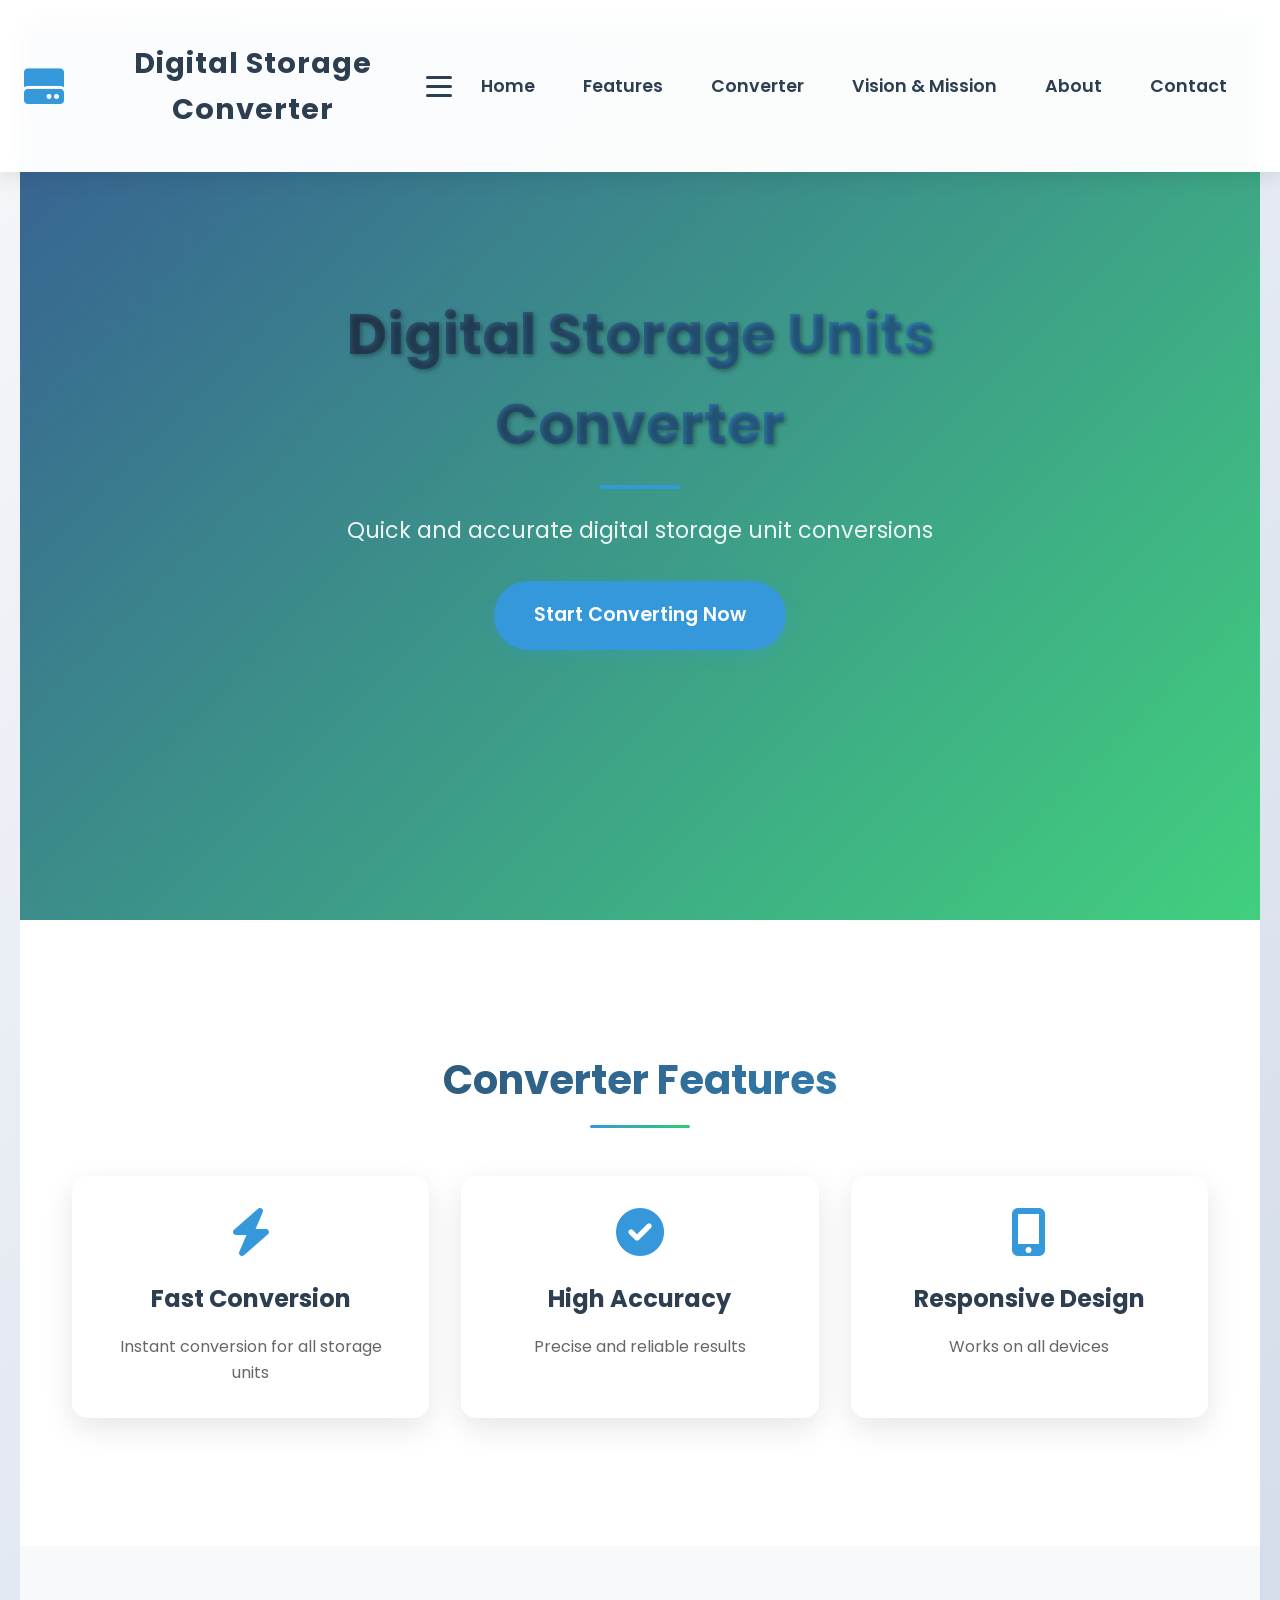
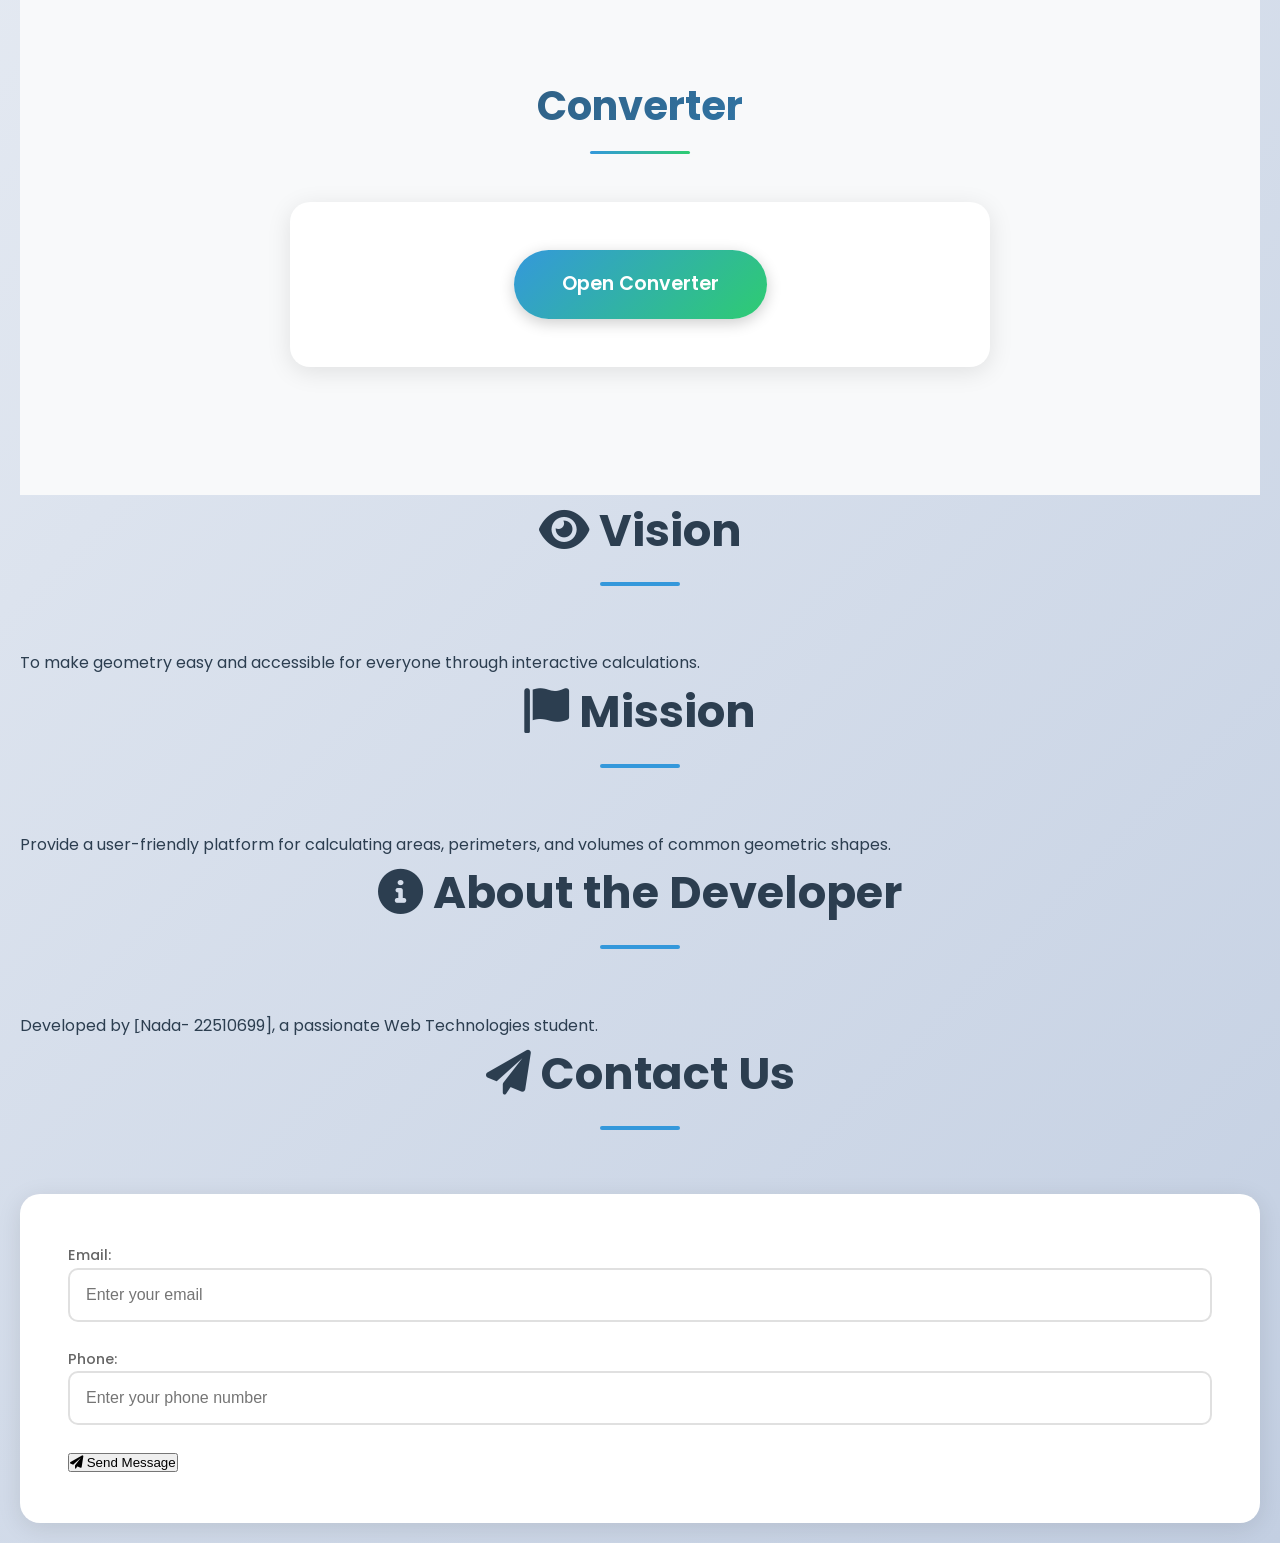
<file: index.html>
<!DOCTYPE html>
<html lang="en">
<head>
    <meta charset="UTF-8">
    <meta name="viewport" content="width=device-width, initial-scale=1.0">
    <title>Digital Storage Units Converter</title>
    <link rel="stylesheet" href="style.css">
    <link href="https://fonts.googleapis.com/css2?family=Poppins:wght@400;600;700&display=swap" rel="stylesheet">
    <link rel="stylesheet" href="https://cdnjs.cloudflare.com/ajax/libs/font-awesome/6.0.0/css/all.min.css">
    <script src="scrapt.js"></script>
</head>
<body>
    <header class="main-header">
        <div class="logo-container">
            <div class="logo">
                <i class="fas fa-hdd logo-icon"></i>
                <h1>Digital Storage Converter</h1>
            </div>
        </div>
        <div class="menu-toggle" id="menu-toggle">
            <span></span>
            <span></span>
            <span></span>
        </div>
        
        <nav class="nav-menu" id="nav-menu">
            <ul>
                <li><a href="#hero">Home</a></li>
                <li><a href="#features">Features</a></li>
                <li><a href="#converter">Converter</a></li>
                <li><a href="#vision-mission">Vision & Mission</a></li>
                <li><a href="#about">About</a></li>
                <li><a href="#contact">Contact</a></li>
            </ul>
        </nav>  
    </header>

    <section id="hero" class="hero">
        <div class="hero-content">
            <h2>Digital Storage Units Converter</h2>
            <p>Quick and accurate digital storage unit conversions</p>
            <a href="#converter" class="cta-button">Start Converting Now</a>
        </div>
    </section>

    <section id="features" class="features">
        <div class="container">
            <h2 class="section-title">Converter Features</h2>
            <div class="features-grid">
                <div class="feature-card">
                    <i class="fas fa-bolt"></i>
                    <h3>Fast Conversion</h3>
                    <p>Instant conversion for all storage units</p>
                </div>
                <div class="feature-card">
                    <i class="fas fa-check-circle"></i>
                    <h3>High Accuracy</h3>
                    <p>Precise and reliable results</p>
                </div>
                <div class="feature-card">
                    <i class="fas fa-mobile-alt"></i>
                    <h3>Responsive Design</h3>
                    <p>Works on all devices</p>
                </div>
            </div>
        </div>
    </section>

    <section id="converter" class="converter-section">
        <div class="container">
            <h2 class="section-title">Converter</h2>
            <div class="converter-container">
                <a href="converter.html" class="converter-button">Open Converter</a>
            </div>
        </div>
    </section>
    <section id="vision-mission" class="info-section">
        <div class="info-grid">
            <div class="info-card">
                <h2><i class="fas fa-eye"></i> Vision</h2>
                <p>To make geometry easy and accessible for everyone through interactive calculations.</p>
            </div>
            <div class="info-card">
                <h2><i class="fas fa-flag"></i> Mission</h2>
                <p>Provide a user-friendly platform for calculating areas, perimeters, and volumes of common geometric shapes.</p>
            </div>
        </div>
    </section>

    <section id="about" class="about-section">
        <h2><i class="fas fa-info-circle"></i> About the Developer</h2>
        <div class="about-card">
            <p>Developed by [ِNada- 22510699], a passionate Web Technologies student.</p>
        </div>
    </section>
    

    <section id="contact" class="contact-section">
        <h2><i class="fas fa-paper-plane"></i> Contact Us</h2>
        <form id="contact-form" class="contact-form">
            <div class="form-group">
                <label for="email">Email:</label>
                <input type="email" id="email" name="email" required 
                       class="form-control" placeholder="Enter your email">
            </div>
            <div class="form-group">
                <label for="phone">Phone:</label>
                <input type="tel" id="phone" name="phone" 
                       class="form-control" placeholder="Enter your phone number">
            </div>
            <button type="submit" class="btn-submit">
                <i class="fas fa-paper-plane"></i> Send Message
            </button>
    </section>
</body>
</html>
</file>
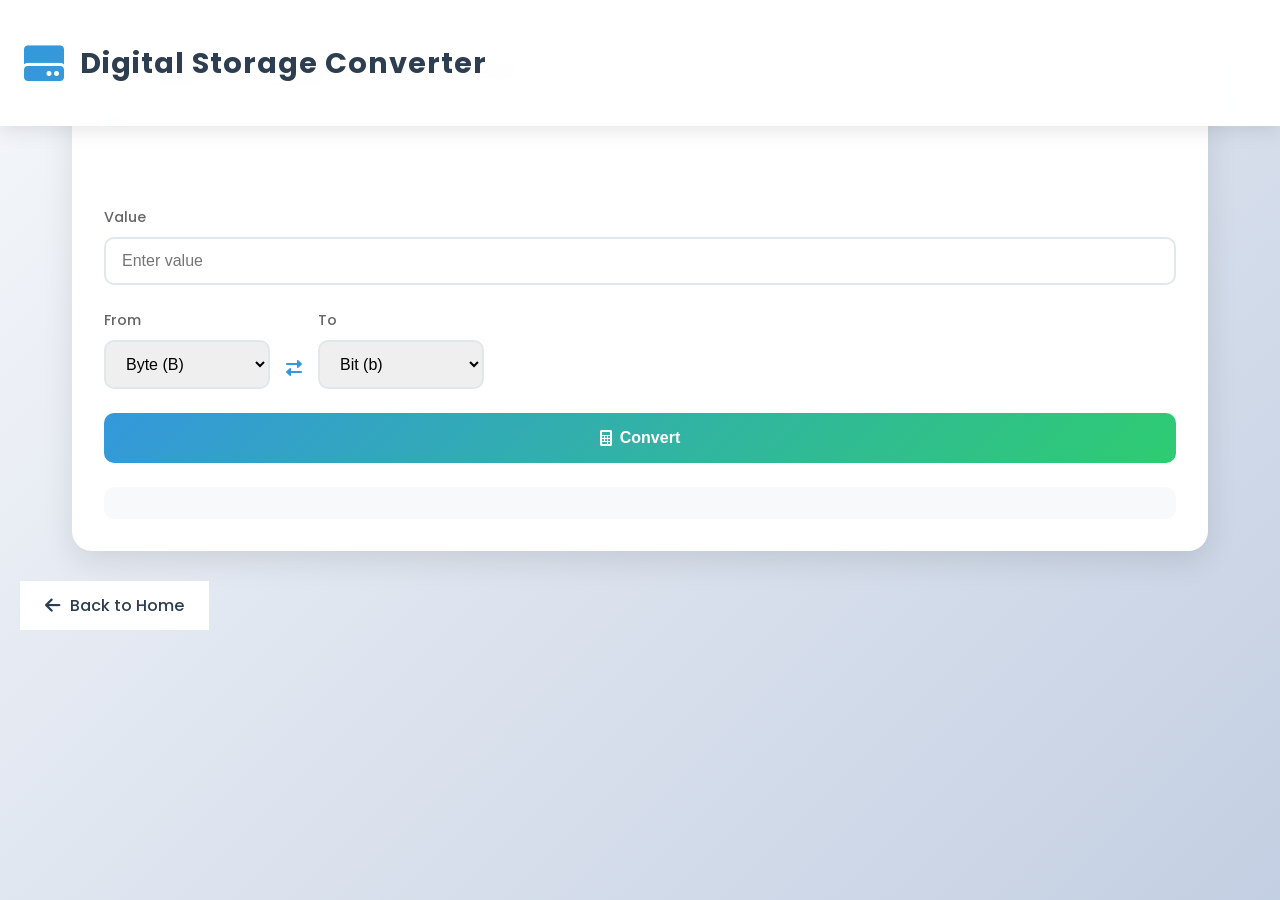
<file: converter.html>
<!DOCTYPE html>
<html lang="en">
<head>
  <meta charset="UTF-8" />
  <meta name="viewport" content="width=device-width, initial-scale=1.0">
  <title>Digital Storage Converter</title>
  <link rel="stylesheet" href="https://cdnjs.cloudflare.com/ajax/libs/font-awesome/6.0.0/css/all.min.css">
  <link href="https://fonts.googleapis.com/css2?family=Poppins:wght@300;400;500;600;700&display=swap" rel="stylesheet">
  <link rel="stylesheet" href="style.css" />
</head>
<body>
  <header class="main-header">
    <div class="logo-container">
      <div class="logo">
        <i class="fas fa-hdd logo-icon"></i>
        <h1>Digital Storage Converter</h1>
      </div>
    </div>
  </header>
  <div class="container">
    <section class="converter-card">
      <div class="card-header">
        <i class="fas fa-exchange-alt header-icon"></i>
        <h2>Digital Storage Units Converter</h2>
      </div>
      
      <div class="converter-form">
        <div class="input-group">
          <label for="value">Value</label>
          <input type="number" id="value" placeholder="Enter value" class="form-control" />
        </div>

        <div class="units-group">
          <div class="select-group">
            <label for="fromUnit">From</label>
            <select id="fromUnit" class="form-control">
              <option value="bit">Bit (b)</option>
              <option value="byte" selected>Byte (B)</option>
              <option value="kb">Kilobyte (KB)</option>
              <option value="mb">Megabyte (MB)</option>
              <option value="gb">Gigabyte (GB)</option>
            </select>
          </div>

          <div class="swap-icon">
            <i class="fas fa-exchange-alt"></i>
          </div>

          <div class="select-group">
            <label for="toUnit">To</label>
            <select id="toUnit" class="form-control">
              <option value="bit" selected>Bit (b)</option>
              <option value="byte">Byte (B)</option>
              <option value="kb">Kilobyte (KB)</option>
              <option value="mb">Megabyte (MB)</option>
              <option value="gb">Gigabyte (GB)</option>
            </select>
          </div>
        </div>

        <button onclick="convertStorage()" class="convert-btn">
          <i class="fas fa-calculator"></i> Convert
        </button>

        <div class="result-container">
          <p id="result" class="result-text"></p>
        </div>
      </div>
    </section>
  </div>
  <nav class="nav-back">
    <a href="index.html" class="back-button">
      <i class="fas fa-arrow-left"></i>
      <span>Back to Home</span>
    </a>
  </nav>
  <script src="scrapt.js"></script>
</body>
</html>
</file>
<file: style.css>
* {
    margin: 0;
    padding: 0;
    box-sizing: border-box;
}

body {
    font-family: 'Poppins', sans-serif;
    line-height: 1.6;
    background: linear-gradient(135deg, #f5f7fa 0%, #c3cfe2 100%);
    color: #2c3e50;
    min-height: 100vh;
    display: flex;
    flex-direction: column;
    padding: 20px;
}
  /*=========================
    Navigation Back Button
  =========================*/
  .nav-back {
    width: 100%;
    max-width: 600px;
    margin-top: 30px;
  }
  
  .back-button {
    display: inline-flex;
    align-items: center;
    gap: 10px;
    padding: 12px 25px;
    background: white;
    color: var(--primary);
    border-radius: var(--border-radius);
    text-decoration: none;
    font-weight: 500;
    box-shadow: var(--shadow);
    transition: all 0.3s ease;
  }
  
.back-button:hover {
    transform: translateY(-2px);
    box-shadow: 0 6px 20px rgba(0, 0, 0, 0.15);
    color: #3498db;
}

.back-button i {
    font-size: 1.1rem;
    transition: transform 0.3s ease;
}

.back-button:hover i {
    transform: translateX(-3px);
}

.main-header {
    background: rgba(255, 255, 255, 0.95);
    backdrop-filter: blur(10px);
    padding: 1rem 2rem;
    box-shadow: 0 2px 20px rgba(0, 0, 0, 0.1);
    position: relative;
    margin-bottom: 2rem;
}

.logo-container {
    display: flex;
    justify-content: center;
    align-items: center;
    padding: 1rem 0;
}

.logo {
    text-align: center;
    display: flex;
    align-items: center;
    justify-content: center;
    gap: 1rem;
}

.logo-icon {
    font-size: 2.5rem;
    color: #3498db;
    animation: pulse 2s infinite;
}

.logo h1 {
    font-size: 2rem;
    color: #2c3e50;
    font-weight: 700;
    margin: 0;
}

@keyframes pulse {
    0% {
        transform: scale(1);
    }
    50% {
        transform: scale(1.1);
    }
    100% {
        transform: scale(1);
    }
}

.container {
    width: 100%;
    max-width: 600px;
    margin: auto;
}

.container {
    width: 100%;
    max-width: 600px;
    margin: 0 auto;
}

.converter-card {
    background: white;
    border-radius: 20px;
    box-shadow: 0 10px 30px rgba(0, 0, 0, 0.1);
    padding: 2rem;
}

.card-header {
    display: flex;
    align-items: center;
    gap: 1rem;
    margin-bottom: 2rem;
}

.header-icon {
    font-size: 1.5rem;
    color: #3498db;
}

.card-header h2 {
    color: #2c3e50;
    font-size: 1.5rem;
    font-weight: 600;
}

.converter-form {
    display: flex;
    flex-direction: column;
    gap: 1.5rem;
}

.input-group, .select-group {
    display: flex;
    flex-direction: column;
    gap: 0.5rem;
}

label {
    color: #666;
    font-size: 0.9rem;
    font-weight: 500;
}

.form-control {
    padding: 0.8rem 1rem;
    border: 2px solid #e1e8ed;
    border-radius: 10px;
    font-size: 1rem;
    transition: all 0.3s ease;
    width: 100%;
}

.form-control:focus {
    border-color: #3498db;
    outline: none;
    box-shadow: 0 0 0 3px rgba(52, 152, 219, 0.1);
}

.units-group {
    display: flex;
    align-items: flex-end;
    gap: 1rem;
}

.swap-icon {
    display: flex;
    align-items: center;
    padding-bottom: 0.8rem;
    color: #3498db;
    cursor: pointer;
    transition: transform 0.3s ease;
}

.swap-icon:hover {
    transform: rotate(180deg);
}

.convert-btn {
    background: linear-gradient(135deg, #3498db, #2ecc71);
    color: white;
    border: none;
    padding: 1rem;
    border-radius: 10px;
    font-size: 1rem;
    font-weight: 600;
    cursor: pointer;
    transition: all 0.3s ease;
    display: flex;
    align-items: center;
    justify-content: center;
    gap: 0.5rem;
}

.convert-btn:hover {
    transform: translateY(-2px);
    box-shadow: 0 5px 15px rgba(46, 204, 113, 0.2);
}

.result-container {
    background: #f8f9fa;
    border-radius: 10px;
    padding: 1rem;
    text-align: center;
}

.result-text {
    color: #2c3e50;
    font-size: 1.1rem;
    font-weight: 500;
}

@media (max-width: 480px) {
    .units-group {
        flex-direction: column;
        gap: 1rem;
    }

    .swap-icon {
        align-self: center;
        transform: rotate(90deg);
    }

    .swap-icon:hover {
        transform: rotate(270deg);
    }
}

.main-header {
    position: fixed;
    top: 0;
    left: 0;
    right: 0;
    background-color: rgba(255, 255, 255, 0.98);
    padding: 1.5rem;
    box-shadow: 0 4px 20px rgba(0, 0, 0, 0.1);
    z-index: 1000;
    transition: all 0.3s ease;
    display: flex;
    justify-content: space-between;
    align-items: center;
    backdrop-filter: blur(10px);
}

.logo {
    display: flex;
    align-items: center;
}

.logo h1 {
    font-size: 1.8rem;
    color: #2c3e50;
    font-weight: 700;
    letter-spacing: 1px;
}

.menu-toggle {
    display: none;
    flex-direction: column;
    justify-content: space-between;
    width: 30px;
    height: 21px;
    cursor: pointer;
    z-index: 1001;
    position: relative;
}

.menu-toggle span {
    display: block;
    width: 100%;
    height: 3px;
    background-color: #2c3e50;
    border-radius: 3px;
    transition: all 0.3s ease;
}

.menu-toggle.active span:nth-child(1) {
    transform: translateY(9px) rotate(45deg);
}

.menu-toggle.active span:nth-child(2) {
    opacity: 0;
}

.menu-toggle.active span:nth-child(3) {
    transform: translateY(-9px) rotate(-45deg);
}

@media (max-width: 768px) {
  body {
    font-size: 16px;
    padding: 10px;
    background-color: #ffffff;
  }

  .container {
    width: 100%;
    padding: 10px;
  }

  .nav, .sidebar {
    display: none; /* إخفاء القائمة الجانبية أو التنقل إن لزم */
  }

  .main-content {
    width: 100%;
  }

  img {
    max-width: 100%;
    height: auto;
  }
}
    .menu-toggle {
        display: flex;
    }


.nav-menu ul {
    list-style: none;
    display: flex;
    gap: 0rem;
    margin: 0;
    padding: 0;
    background: var(--primary-color);
    border-radius: 30px;
    padding: 5px;
}

.nav-menu li {
    position: relative;
}

.nav-menu a {
    text-decoration: none;
    color: #2c3e50;
    font-weight: 600;
    font-size: 1.1rem;
    transition: all 0.3s ease;
    padding: 0.5rem 0;
    padding: 0.8rem 1.5rem;
    border-radius: 25px;
    transition: all 0.3s;
    display: block;
    white-space: nowrap;
}

.nav-menu a::after {
    content: '';
    position: absolute;
    bottom: 0;
    left: 0;
    width: 0;
    height: 2px;
    background: linear-gradient(to right, #3498db, #2ecc71);
    transition: width 0.3s ease;
}

.nav-menu a:hover,
.nav-menu a.active {
    background: #fff;
    color: var(--primary-color);
}
.nav-menu a:hover::after {
    width: 100%;
}

@media (max-width: 768px) {
    .main-header {
        padding: 1rem;
    }

    .nav-menu {
        position: fixed;
        top: 0;
        right: -100%;
        width: 80%;
        height: 100vh;
        background: rgba(255, 255, 255, 0.98);
        backdrop-filter: blur(10px);
        padding: 2rem;
        transition: 0.5s ease;
        z-index: 1000;
    }

    .nav-menu.active {
        right: 0;
    }

    .nav-menu ul {
        flex-direction: column;
        gap: 2rem;
        margin-top: 4rem;
    }

    .nav-menu a {
        font-size: 1.2rem;
    }
}

.nav-menu a {
    text-decoration: none;
    color: #2c3e50;
    font-weight: 600;
    font-size: 1.1rem;
    transition: all 0.3s ease;
    position: relative;
}

.nav-menu a::after {
    content: '';
    position: absolute;
    bottom: -5px;
    left: 0;
    width: 0;
    height: 2px;
    background-color: #3498db;
    transition: width 0.3s ease;
}

.nav-menu a:hover {
    color: #3498db;
}

.nav-menu a:hover::after {
    width: 100%;
}

.hero {
    height: 100vh;
    display: flex;
    align-items: center;
    justify-content: center;
    text-align: center;
    background: linear-gradient(135deg, rgba(32, 74, 135, 0.9), rgba(46, 204, 113, 0.9));
    color: white;
    padding: 2rem;
    position: relative;
    overflow: hidden;
}

.hero::before {
    content: '';
    position: absolute;
    top: 0;
    left: 0;
    right: 0;
    bottom: 0;
    background: url('[data-uri]');
    opacity: 0.1;
    z-index: 0;
}

.hero-content {
    position: relative;
    z-index: 1;
    max-width: 800px;
    margin: 0 auto;
}

.container {
    max-width: 1200px;
    margin: 0 auto;
    padding: 0 2rem;
}

.section-title {
    font-size: 2.5rem;
    text-align: center;
    margin-bottom: 3rem;
    color: #2c3e50;
    position: relative;
    padding-bottom: 1rem;
}

.section-title::after {
    content: '';
    position: absolute;
    bottom: 0;
    left: 50%;
    transform: translateX(-50%);
    width: 100px;
    height: 3px;
    background: linear-gradient(to right, #3498db, #2ecc71);
    border-radius: 3px;
}

.features {
    padding: 8rem 0;
    background-color: #fff;
}

.features-grid {
    display: grid;
    grid-template-columns: repeat(auto-fit, minmax(300px, 1fr));
    gap: 2rem;
    margin-top: 3rem;
}

.feature-card {
    background: #fff;
    padding: 2rem;
    border-radius: 15px;
    text-align: center;
    transition: all 0.3s ease;
    box-shadow: 0 10px 30px rgba(0, 0, 0, 0.1);
}

.feature-card:hover {
    transform: translateY(-10px);
    box-shadow: 0 15px 40px rgba(0, 0, 0, 0.15);
}

.feature-card i {
    font-size: 3rem;
    color: #3498db;
    margin-bottom: 1.5rem;
}

.feature-card h3 {
    font-size: 1.5rem;
    margin-bottom: 1rem;
    color: #2c3e50;
}

.feature-card p {
    color: #666;
    line-height: 1.6;
}

.converter-section {
    padding: 8rem 0;
    background-color: #f8f9fa;
}

.converter-container {
    text-align: center;
    margin-top: 2rem;
}

.converter-button {
    display: inline-block;
    padding: 1.2rem 3rem;
    background: linear-gradient(135deg, #3498db, #2ecc71);
    color: #fff;
    text-decoration: none;
    border-radius: 50px;
    font-weight: 600;
    font-size: 1.2rem;
    transition: all 0.3s ease;
    box-shadow: 0 4px 15px rgba(0, 0, 0, 0.2);
}

.converter-button:hover {
    transform: translateY(-2px);
    box-shadow: 0 6px 20px rgba(0, 0, 0, 0.3);
}

.contact {
    padding: 8rem 0;
    background-color: #fff;
}

.contact-content {
    display: flex;
    justify-content: center;
    align-items: center;
    gap: 4rem;
}

.contact-info {
    text-align: center;
}

.info-item {
    margin-bottom: 2rem;
}

.info-item i {
    font-size: 2rem;
    color: #3498db;
    margin-bottom: 1rem;
}

.info-item p {
    color: #666;
    font-size: 1.1rem;
}

.main-footer {
    background-color: #2c3e50;
    color: #fff;
    padding: 2rem 0;
    text-align: center;
}

.main-footer p {
    opacity: 0.8;
}

@media (max-width: 768px) {
    .hero-content h2 {
        font-size: 2.5rem;
    }

    .hero-content p {
        font-size: 1.2rem;
    }

    .features-grid {
        grid-template-columns: 1fr;
    }

    .contact-content {
        flex-direction: column;
        gap: 2rem;
    }
}

.hero-content p {
    font-size: 1.5rem;
    margin-bottom: 2rem;
    opacity: 0.9;
}

.cta-button {
    display: inline-block;
    padding: 1rem 2.5rem;
    background-color: #fff;
    color: #2c3e50;
    text-decoration: none;
    border-radius: 50px;
    font-weight: 600;
    transition: all 0.3s ease;
    box-shadow: 0 4px 15px rgba(0, 0, 0, 0.2);
}

.cta-button:hover {
    transform: translateY(-2px);
    box-shadow: 0 6px 20px rgba(0, 0, 0, 0.3);
}

/* تأثيرات الظهور */
.fade-in {
    opacity: 0;
    transform: translateY(20px);
    transition: opacity 0.6s ease, transform 0.6s ease;
}

.fade-in.visible {
    opacity: 1;
    transform: translateY(0);
}

/* تأثيرات إضافية */
.feature-card, .converter-button, .contact-content {
    transition: all 0.3s ease;
}

.feature-card:hover {
    transform: translateY(-10px) scale(1.02);
    box-shadow: 0 15px 40px rgba(0, 0, 0, 0.15);
}

.converter-button:hover {
    transform: translateY(-5px);
    box-shadow: 0 8px 25px rgba(0, 0, 0, 0.2);
    background: linear-gradient(135deg, #2ecc71, #3498db);
}

/* تحسينات للنص */
.section-title, .hero-content h2 {
    background: linear-gradient(135deg, #2c3e50, #3498db);
    -webkit-background-clip: text;
    -webkit-text-fill-color: transparent;
    background-clip: text;
    text-emphasis-color: transparent;
}

/* تأثيرات التمرير */
.main-header {
    transition: transform 0.3s ease, background-color 0.3s ease, box-shadow 0.3s ease;
}

/* تحسينات للشاشات الصغيرة */
@media (max-width: 768px) {
    .hero-content h2 {
        font-size: 2rem;
    }

    .section-title {
        font-size: 2rem;
    }

    .feature-card {
        margin: 1rem;
    }

    .contact-content {
        padding: 2rem;
    }
}

.hero-content {
    max-width: 800px;
    margin: 0 auto;
}

.hero-content h2 {
    font-size: 3.5rem;
    margin-bottom: 1.5rem;
    font-weight: 700;
    text-shadow: 2px 2px 4px rgba(0, 0, 0, 0.3);
}

.hero-content p {
    font-size: 1.4rem;
    margin-bottom: 2rem;
    opacity: 0.9;
}

.cta-button {
    display: inline-block;
    padding: 1.2rem 2.5rem;
    background-color: #3498db;
    color: white;
    text-decoration: none;
    border-radius: 50px;
    font-size: 1.2rem;
    font-weight: 600;
    transition: all 0.3s ease;
    box-shadow: 0 4px 15px rgba(52, 152, 219, 0.3);
}

.cta-button:hover {
    background-color: #2980b9;
    transform: translateY(-2px);
    box-shadow: 0 6px 20px rgba(52, 152, 219, 0.4);
}

.services, .portfolio, .converter, .contact {
    padding: 6rem 2rem;
}

section h2 {
    text-align: center;
    margin-bottom: 4rem;
    font-size: 2.8rem;
    color: #2c3e50;
    position: relative;
}

section h2::after {
    content: '';
    display: block;
    width: 80px;
    height: 4px;
    background-color: #3498db;
    margin: 1rem auto 0;
    border-radius: 2px;
}

.services-grid {
    display: grid;
    grid-template-columns: repeat(auto-fit, minmax(300px, 1fr));
    gap: 2.5rem;
    max-width: 1200px;
    margin: 0 auto;
}

.service-card {
    background: white;
    padding: 2.5rem;
    border-radius: 15px;
    text-align: center;
    box-shadow: 0 5px 20px rgba(0, 0, 0, 0.1);
    transition: all 0.3s ease;
    position: relative;
    overflow: hidden;
}

.service-card::before {
    content: '';
    position: absolute;
    top: 0;
    left: 0;
    width: 100%;
    height: 5px;
    background: linear-gradient(to right, #3498db, #2ecc71);
}

.service-card:hover {
    transform: translateY(-10px);
    box-shadow: 0 8px 25px rgba(0, 0, 0, 0.15);
}

.service-card i {
    font-size: 3rem;
    color: #3498db;
    margin-bottom: 1.5rem;
}

.service-card h3 {
    font-size: 1.5rem;
    margin-bottom: 1rem;
    color: #2c3e50;
}

.portfolio-grid {
    display: grid;
    grid-template-columns: repeat(auto-fit, minmax(350px, 1fr));
    gap: 2.5rem;
    max-width: 1200px;
    margin: 0 auto;
}

.portfolio-item {
    position: relative;
    overflow: hidden;
    border-radius: 15px;
    box-shadow: 0 5px 20px rgba(0, 0, 0, 0.1);
}

.portfolio-item img {
    width: 100%;
    height: auto;
    display: block;
    transition: transform 0.5s ease;
}

.portfolio-overlay {
    position: absolute;
    top: 0;
    left: 0;
    right: 0;
    bottom: 0;
    background: rgba(52, 152, 219, 0.95);
    display: flex;
    flex-direction: column;
    justify-content: center;
    align-items: center;
    color: white;
    opacity: 0;
    transform: translateY(100%);
    transition: all 0.5s ease;
    padding: 2rem;
}

.portfolio-item:hover img {
    transform: scale(1.1);
}

.portfolio-item:hover .portfolio-overlay {
    opacity: 1;
    transform: translateY(0);
}

.portfolio-overlay h3 {
    font-size: 1.8rem;
    margin-bottom: 1rem;
}

.portfolio-overlay p {
    font-size: 1.1rem;
    text-align: center;
}

.converter {
    background-color: #f8f9fa;
}

.converter-container {
    max-width: 700px;
    margin: 0 auto;
    background: white;
    padding: 3rem;
    border-radius: 20px;
    box-shadow: 0 5px 25px rgba(0, 0, 0, 0.1);
}

.contact-container {
    display: grid;
    grid-template-columns: repeat(auto-fit, minmax(300px, 1fr));
    gap: 3rem;
    max-width: 1200px;
    margin: 0 auto;
}

.contact-form {
    background: white;
    padding: 3rem;
    border-radius: 20px;
    box-shadow: 0 5px 25px rgba(0, 0, 0, 0.1);
}

.contact-form input,
.contact-form textarea {
    width: 100%;
    padding: 1rem;
    margin-bottom: 1.5rem;
    border: 2px solid #e0e0e0;
    border-radius: 10px;
    font-family: 'Cairo', sans-serif;
    transition: all 0.3s ease;
}

.contact-form input:focus,
.contact-form textarea:focus {
    outline: none;
    border-color: #3498db;
}

.submit-button {
    width: 100%;
    padding: 1.2rem;
    background-color: #3498db;
    color: white;
    border: none;
    border-radius: 10px;
    font-size: 1.2rem;
    font-weight: 600;
    cursor: pointer;
    transition: all 0.3s ease;
}

.submit-button:hover {
    background-color: #2980b9;
    transform: translateY(-2px);
}

.contact-info {
    background: white;
    padding: 3rem;
    border-radius: 20px;
    box-shadow: 0 5px 25px rgba(0, 0, 0, 0.1);
}

.info-item {
    display: flex;
    align-items: center;
    margin-bottom: 2rem;
}

.info-item i {
    font-size: 2rem;
    color: #3498db;
    margin-left: 1.5rem;
}

.info-item p {
    font-size: 1.1rem;
}

footer {
    background-color: #2c3e50;
    color: white;
    padding: 4rem 2rem;
    text-align: center;
}

.social-links {
    margin-bottom: 2rem;
}

.social-links a {
    color: white;
    font-size: 1.8rem;
    margin: 0 1rem;
    transition: all 0.3s ease;
}

.social-links a:hover {
    color: #3498db;
    transform: translateY(-3px);
}

@media (max-width: 768px) {
    .main-header {
        flex-direction: column;
        padding: 1rem;
    }

    .nav-menu ul {
        flex-direction: column;
        text-align: center;
        gap: 1rem;
        margin-top: 1rem;
    }

    .hero-content h2 {
        font-size: 2.5rem;
    }

    .hero-content p {
        font-size: 1.2rem;
    }

    section h2 {
        font-size: 2.2rem;
    }

    .service-card,
    .portfolio-item,
    .contact-form,
    .contact-info {
        margin: 0 1rem;
    }

    .portfolio-overlay h3 {
        font-size: 1.5rem;
    }

    .social-links a {
        font-size: 1.5rem;
        margin: 0 0.5rem;
    }
}
</file>
